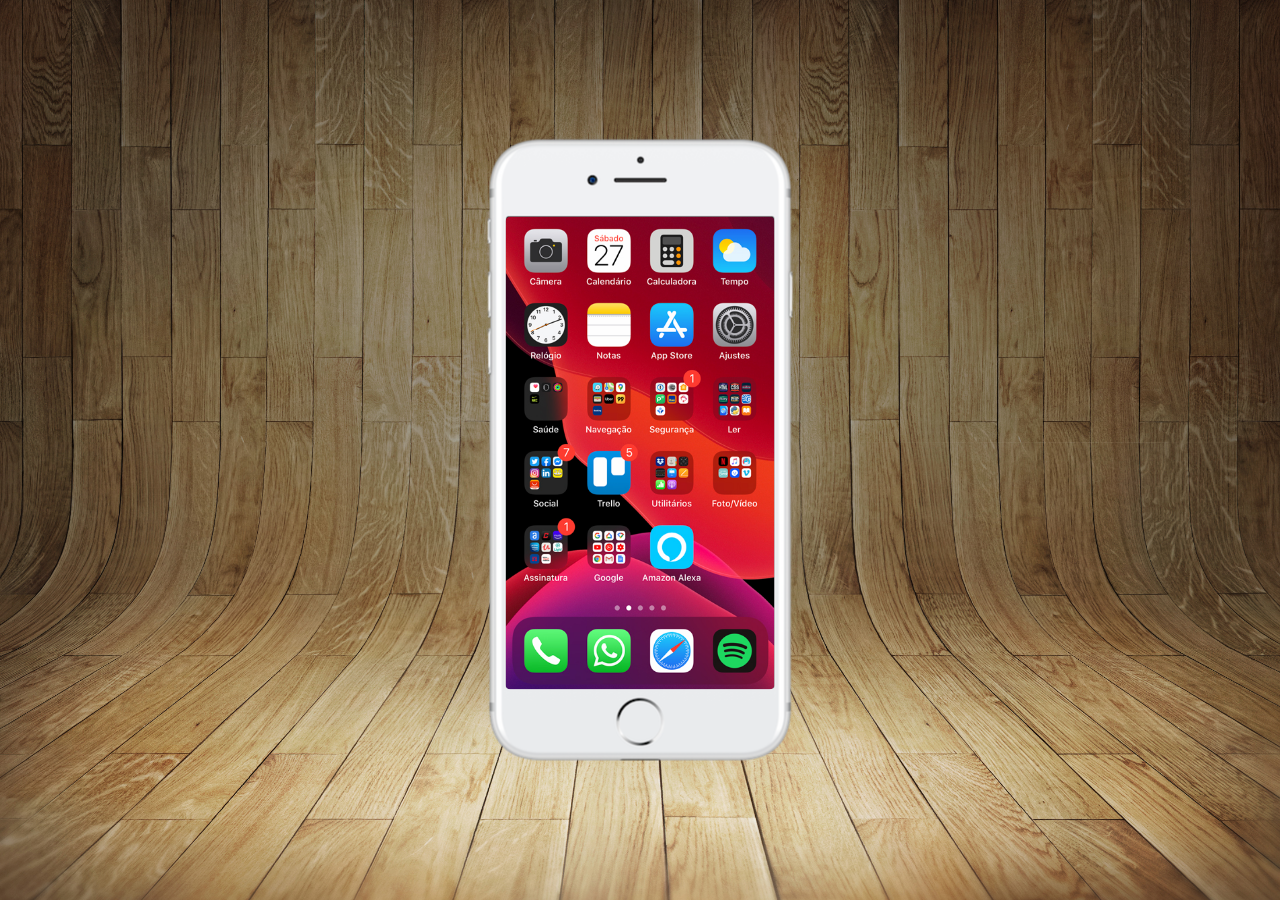
<file: index.html>
<!DOCTYPE html>
<html lang="pt-br">
<head>
    <meta charset="UTF-8">
    <meta http-equiv="X-UA-Compatible" content="IE=edge">
    <meta name="viewport" content="width=device-width, initial-scale=1.0">
    <link rel="shortcut icon" href="favicon.ico" type="image/x-icon">
    <link rel="stylesheet" href="estilos/style.css">
    <title>Projeto Social</title>
</head>
<body>
    <main>
        <section id="telefone">
            <iframe src="home.html" name="tela" id="tela" frameborder="0"></iframe>

        </section>

        <Section id="sociais">

        </Section>
    </main>
</body>
</html>
</file>
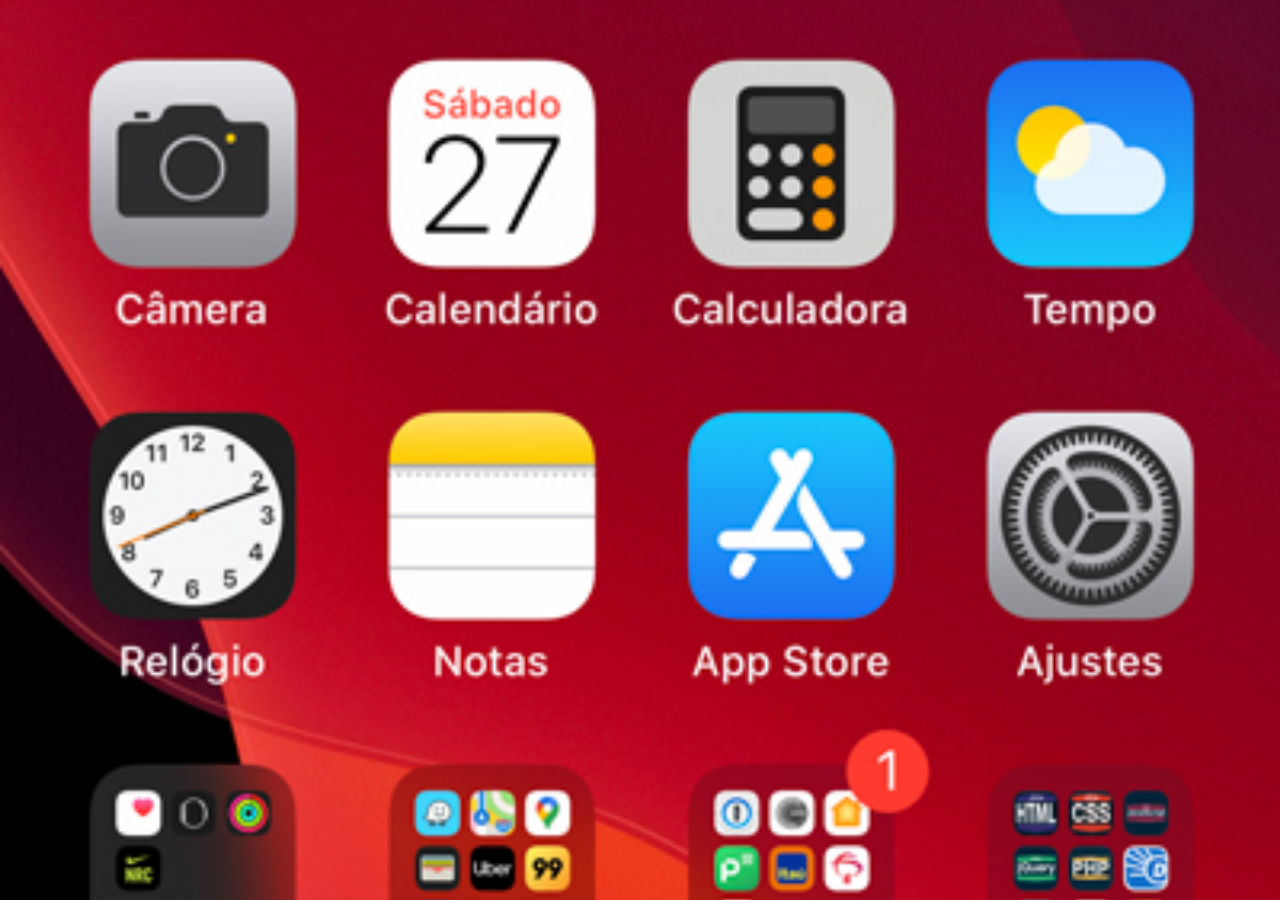
<file: home.html>
<!DOCTYPE html>
<html lang="pt-br">
<head>
    <meta charset="UTF-8">
    <meta http-equiv="X-UA-Compatible" content="IE=edge">
    <meta name="viewport" content="width=device-width, initial-scale=1.0">
    <title>Document</title>
</head>

<style>
    *{
        padding: 0px;
        margin: 0px;
    }

    body{
        width: 100vw;
        height: 100vh;
        background-image: url(imagens/tela-home.jpg);
        background-size: cover;

    }
</style>
<body>



    
</body>
</html>
</file>
<file: estilos/style.css>
@charset "Utf-8";

*{
    font-family: Arial, Helvetica, sans-serif;
    padding: 0;
    margin: 0;
}

html, body{
    height: 100vh;
    width: 100vw;
}

body{
    background-image: url(/imagens/fundo-madeira.jpg);
    background-repeat: no-repeat;
    background-position-x: top, center;
    background-size: cover;
    background-attachment: fixed;

    
}

main{
    height: 100vh;
    position: relative;

}

section#telefone{
    position: absolute;
    top: 50%;
    left: 50%;
    transform: translate(-50%, -50%);
    background-image: url(/imagens/frame-iphone.png);
    background-repeat: no-repeat;
    width: 311px;
    height: 627px;
}

iframe#tela{
    position: relative;
    top: 80px;
    left: 21px;
    width: 269px;
    height: 473px;
    border-radius: 5px;
}
</file>
